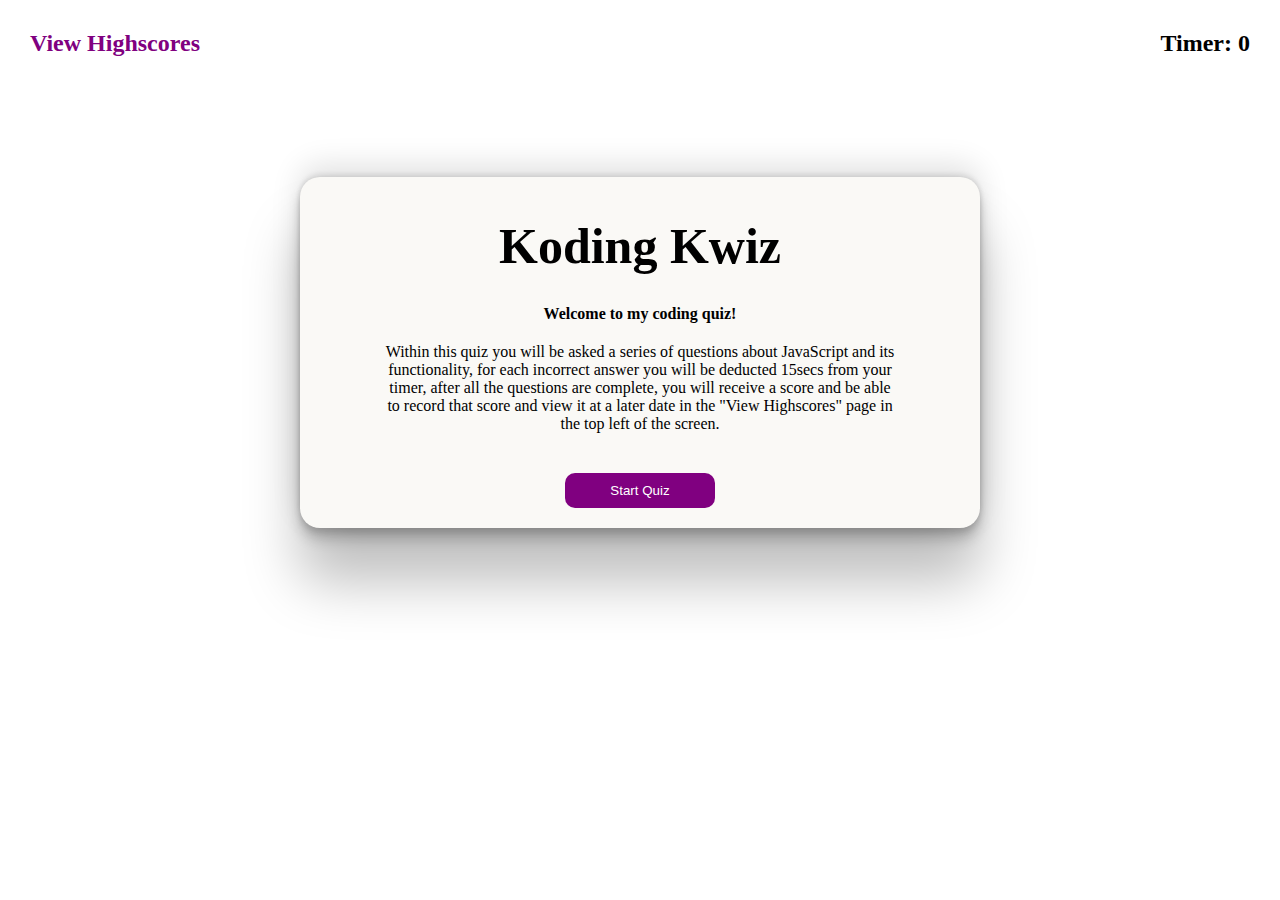
<file: index.html>
<!DOCTYPE html>
<html lang="en">
<head>
  <meta charset="UTF-8">
  <meta name="viewport" content="width=device-width, initial-scale=1.0">
  <meta http-equiv="X-UA-Compatible" content="ie=edge">
  <title>Koding Kwiz</title>
  <link rel="stylesheet" href="./assets/style.css">
</head>

<body>
    <header class="head">
        <h2><a class="highscores" href="./assets/highscores.html">View Highscores</a></h2>
        <h2 class="timer">Timer: <span class="timerLeft">0</span></h2>
    </header>
    <main>
        <section class="main-section">
            <div class="container">
            <h1 class="header">Koding Kwiz</h1>
            <p><strong>Welcome to my coding quiz!</strong></p>
            <p>Within this quiz you will be asked a series of questions about JavaScript and its functionality, for each incorrect answer you will be deducted 15secs from your timer, after all the questions are complete, you will receive a score and be able to record that score and view it at a later date in the "View Highscores" page in the top left of the screen.</p>
            <button class="button" data-state="home">Start Quiz</button>
            </div>
        </section>
            <section class="question">
                <div class="container">
                <h2 class="ask"></h2>
                <div class="box a" data-key="a">A</div>
                <div class="box b" data-key="b">B</div>
                <div class="box c" data-key="c">C</div>
                <div class="box d" data-key="d">D</div>
                <hr class="bottom"/>
                <p class="bottom wrong">WRONG!</p>
                <p class="bottom correct">CORRECT!</p>
                </div>
        </section>
        <section class="scoreEntry">
            <div class="container">
            <h2>Enter Your Name</h2>
            <input type="text" class="name" placeholder="Enter your name">
            <button class="button1"><a href="./assets/highscores.html" class="insideButton">Submit Scores</a></button>
            </div>
        </section>
    </main>
  <script src="./assets/script.js"></script>
</body>
</html>
</file>
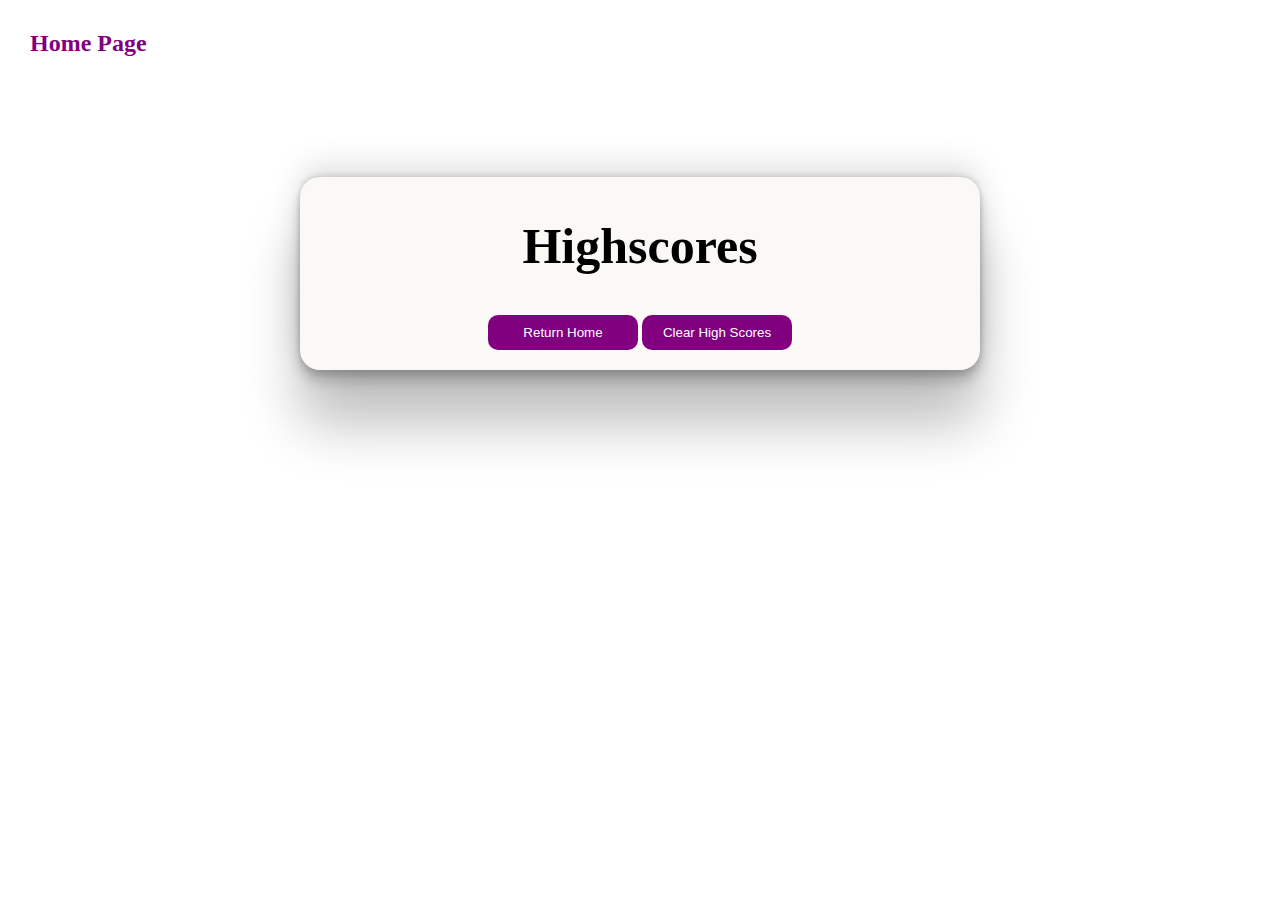
<file: assets/highscores.html>
<!DOCTYPE html>
<html lang="en">
<head>
  <meta charset="UTF-8">
  <meta name="viewport" content="width=device-width, initial-scale=1.0">
  <meta http-equiv="X-UA-Compatible" content="ie=edge">
  <title>Koding Kwiz</title>
  <link rel="stylesheet" href="./style.css">
</head>

<body>
    <header class="head">
        <h2><a class="highscores" href="../index.html">Home Page</a></h2>
    </header>
    <main>
        <section class="main-section">
            <div class="container">
            <h1>Highscores</h1>
            <ol class="scoreboard">
            </ol>
            <button class="backHome"><a href="../index.html" class="insideButton">Return Home</a></button>
            <button class="clearScores">Clear High Scores</button>
            </div>
        </section>
    </main>
    <script src="./highscoreScript.js"></script>
</body>
</html>
</file>
<file: assets/style.css>
* {
    margin: 0;
    padding: 0;
}

a {
    text-decoration: none;
    color: purple;
}

.head {
    display: flex;
    justify-content: space-between;
    padding: 30px;
    margin-bottom: 10px;
}

.main-section {
    display: block;
    text-align: center;
    color: black;
}

.main-section h1 {
    font-size: 50px;
    font-weight: bolder;
    padding: 20px;
}

.main-section p {
    display: flex;
    justify-content: center;
    max-width: 80%;
    margin: auto;
    padding: 10px;
}

.button {
    background: purple;
    color: white;
    padding: 10px;
    width: 150px;
    border-radius: 10px;
    border: none;
    margin-top: 30px;
}

.button a {
    color: white;
}

.question {
    display: none;
    text-align: center;
}

.box {
    display: flex;
    justify-content: center;
    color: white;
    background-color: purple;
    border-radius: 10px;
    width: 600px;
    padding: 5px;
    margin: 5px auto;
}

.box:hover {
    background: violet;
}

ol {
    background: rgb(184, 7, 184);
    width: 60%;
    margin:auto;
    text-align: left;

}

ol li{
    padding: 3px;
}

li:nth-child(odd) {
    background: violet;
}

.scoreEntry {
    display: none;
    text-align: center;
    font-weight: bold;
    font-size: 30px;
}

.container {
    margin-top: 10;
    border-radius: 20px;
    padding: 20px;
    width: 50%;
    margin: auto;
    background: #FAF9F6;
    box-shadow: rgba(0, 0, 0, 0.25) 0px 54px 55px, rgba(0, 0, 0, 0.12) 0px -12px 30px, rgba(0, 0, 0, 0.12) 0px 4px 6px, rgba(0, 0, 0, 0.17) 0px 12px 13px, rgba(0, 0, 0, 0.09) 0px -3px 5px;
    margin-top: 10vh;
}

.name {
    text-align: center;
    font-weight: bold;
}

.button1 {
    background: purple;
    color: white;
    padding: 10px;
    width: 150px;
    border-radius: 10px;
    border: none;
}

.name {
    width: 90%;
    margin: 20px;
    padding: 3px;
}

.button1:hover {
    background: violet;
    transition: background 0.2s ease-in-out;
}
.button:hover {
    background: violet;
    transition: background 0.2s ease-in-out;
}
.clearScores {
    background: purple;
    color: white;
    padding: 10px;
    width: 150px;
    border-radius: 10px;
    border: none;
}
.backHome {
    margin-top: 20px;
    background: purple;
    color: white;
    padding: 10px;
    width: 150px;
    border-radius: 10px;
    border: none;
}
.clearScores:hover {
    background: violet;
    transition: background 0.2s ease-in-out;
}
.backHome:hover {
    background: violet;
    transition: background 0.2s ease-in-out;
}

.insideButton {
    color: white;
}

.bottom {
    width: 80%;
    margin: auto;
    margin-top: 20px;
    font-size: 30px;
    color: #888;
    display: none;
}

.wrong {
    display: none;
}

.correct {
    display: none;
}
</file>
